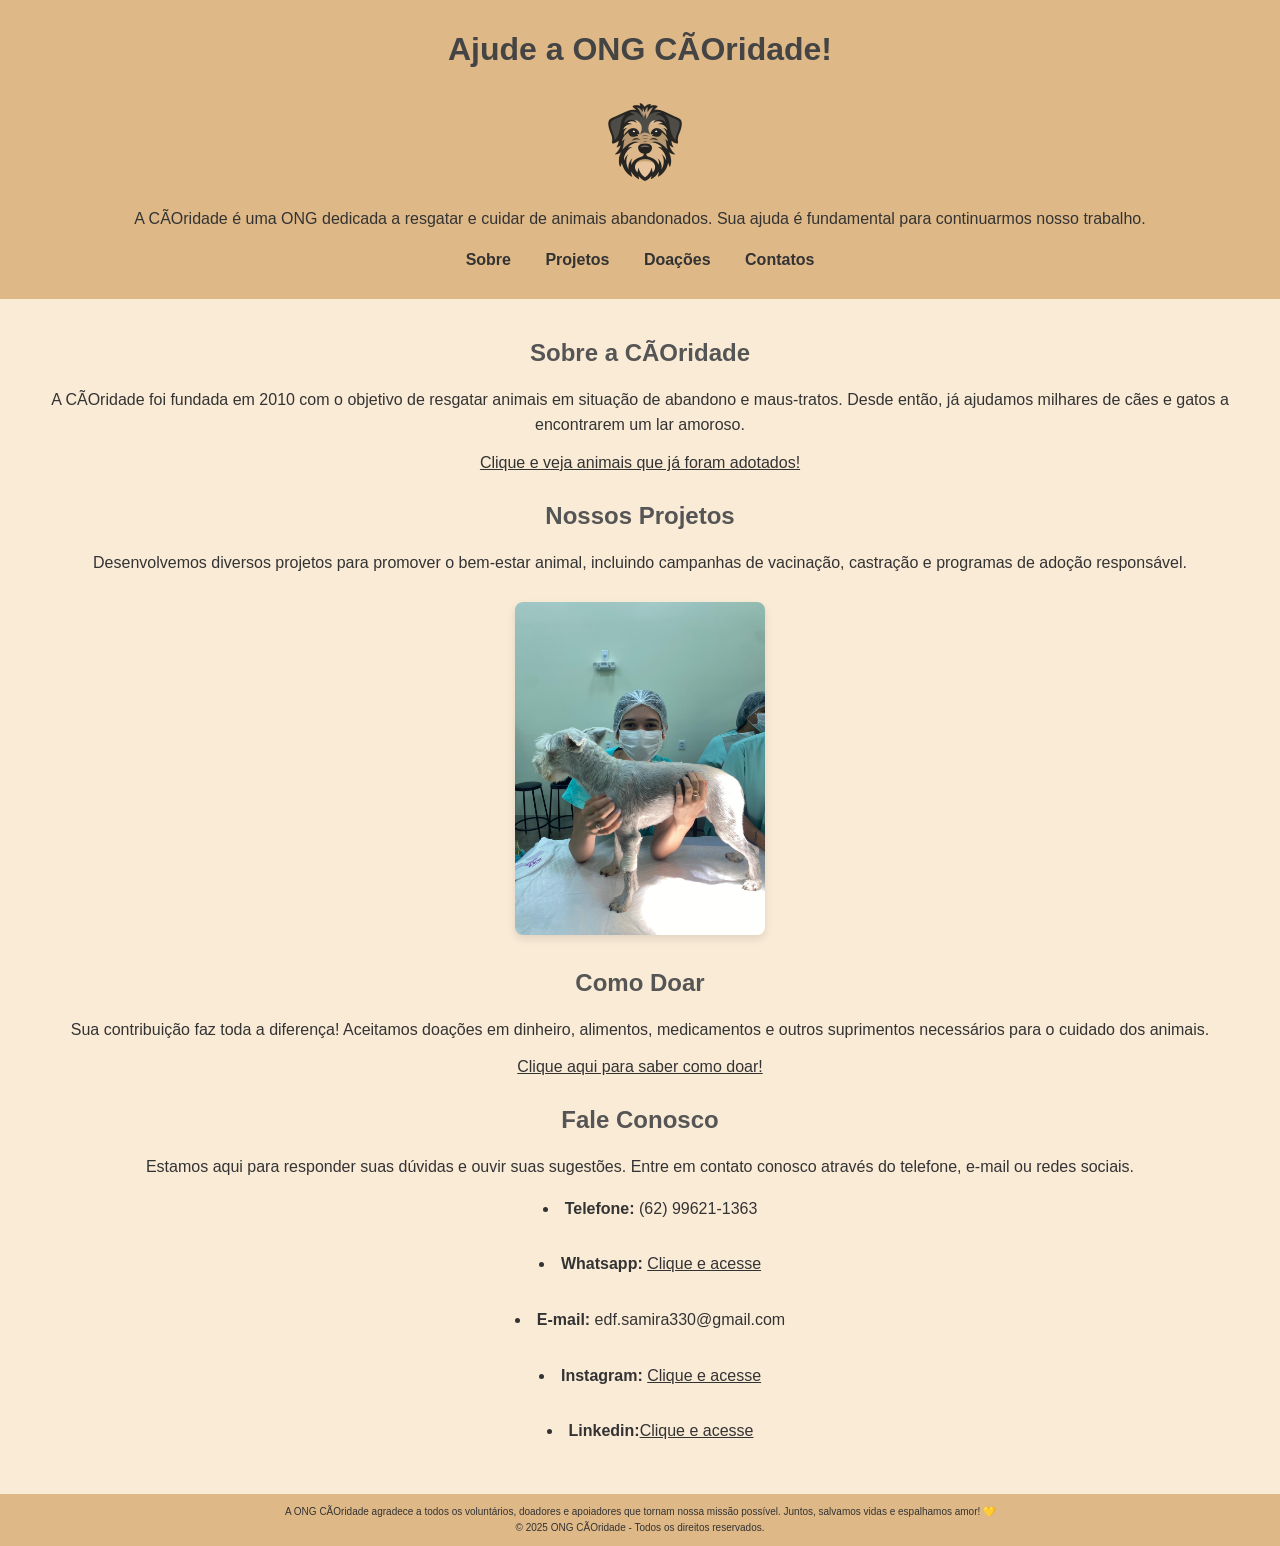
<file: index.html>
<!DOCTYPE html>
<html lang="pt-br">
<head>
    <meta charset="UTF-8">
    <meta name="viewport" content="width=device-width, initial-scale=1.0">
    <link rel="shortcut icon" href="fotos/logo olivia 80x100.png" type="image/x-icon">
    <title>ONG CÃOridade</title>
    <link rel="stylesheet" href="style.css">
</head>
<body>
    <header>
        <h1>Ajude a ONG CÃOridade!</h1>
        <img src="fotos/logo olivia 80x100.png" alt="olivia logo da ONG CÃOridade">
        <p>A CÃOridade é uma ONG dedicada a resgatar e cuidar de animais abandonados. Sua ajuda é fundamental para continuarmos nosso trabalho.</p>
        <nav>
            <ul>
                <li> <a href="Sobre.html">Sobre</a></li>
                <li> <a href="Projetos.html">Projetos</a></li>
                <li> <a href="doacoes.html">Doações</a></li>
                <li> <a href="doacoes.html">Contatos</a></li>
            </ul>
        </nav>
    </header>
    
    <!--seção sobre a ONG CÃOridade-->
    <main>
        <section id="sobre">
            <h2>Sobre a CÃOridade</h2>
            <p>A CÃOridade foi fundada em 2010 com o objetivo de resgatar animais em situação de abandono e maus-tratos. Desde então, já ajudamos milhares de cães e gatos a encontrarem um lar amoroso.</p>
        <a href="adotados.html">Clique e veja animais que já foram adotados!</a>
        </section>
        
        <!--seção de projetos da ONG CÃOridade-->
        <section id="Projetos">
            <h2>Nossos Projetos</h2>
            <p>Desenvolvemos diversos projetos para promover o bem-estar animal, incluindo campanhas de vacinação, castração e programas de adoção responsável.</p>
            <img src="fotos/lara vacinando .jpg" alt="Foto de nossos animais sendo vacinados">        
        </section>

        <!--seção de doações para a ONG CÃOridade-->
        <section id="Doações">
            <h2>Como Doar</h2>
            <p>Sua contribuição faz toda a diferença! Aceitamos doações em dinheiro, alimentos, medicamentos e outros suprimentos necessários para o cuidado dos animais.</p>
            <a href="doacoes.html">Clique aqui para saber como doar!</a>
        </section>

        <!--seção de contatos da ONG CÃOridade-->
        <section id="Contatos">
            <h2>Fale Conosco</h2>
            <p>Estamos aqui para responder suas dúvidas e ouvir suas sugestões. Entre em contato conosco através do telefone, e-mail ou redes sociais.</p>
                <ul>
                    <li><strong>Telefone:</strong> (62) 99621-1363</li>
                    <li><strong>Whatsapp:</strong> <a href="https://wa.me/62996211363">Clique e acesse</a></li>
                    <li><strong>E-mail:</strong> edf.samira330@gmail.com</li>
                    <li><strong>Instagram:</strong> <a href="https://www.instagram.com/samirarmor/">Clique e acesse</a></li>
                    <li><strong>Linkedin:</strong><a href="https://www.linkedin.com/in/samira-moreira-01a41a38a/">Clique e acesse</a></li>
                </ul>
    </main>
    
    <footer>
        <p>A ONG CÃOridade agradece a todos os voluntários, doadores e apoiadores que tornam nossa missão possível. Juntos, salvamos vidas e espalhamos amor! 💛</p>
        <p> &copy; 2025 ONG CÃOridade - Todos os direitos reservados.</p>
    </footer>
    </body>
    

</html>
</file>
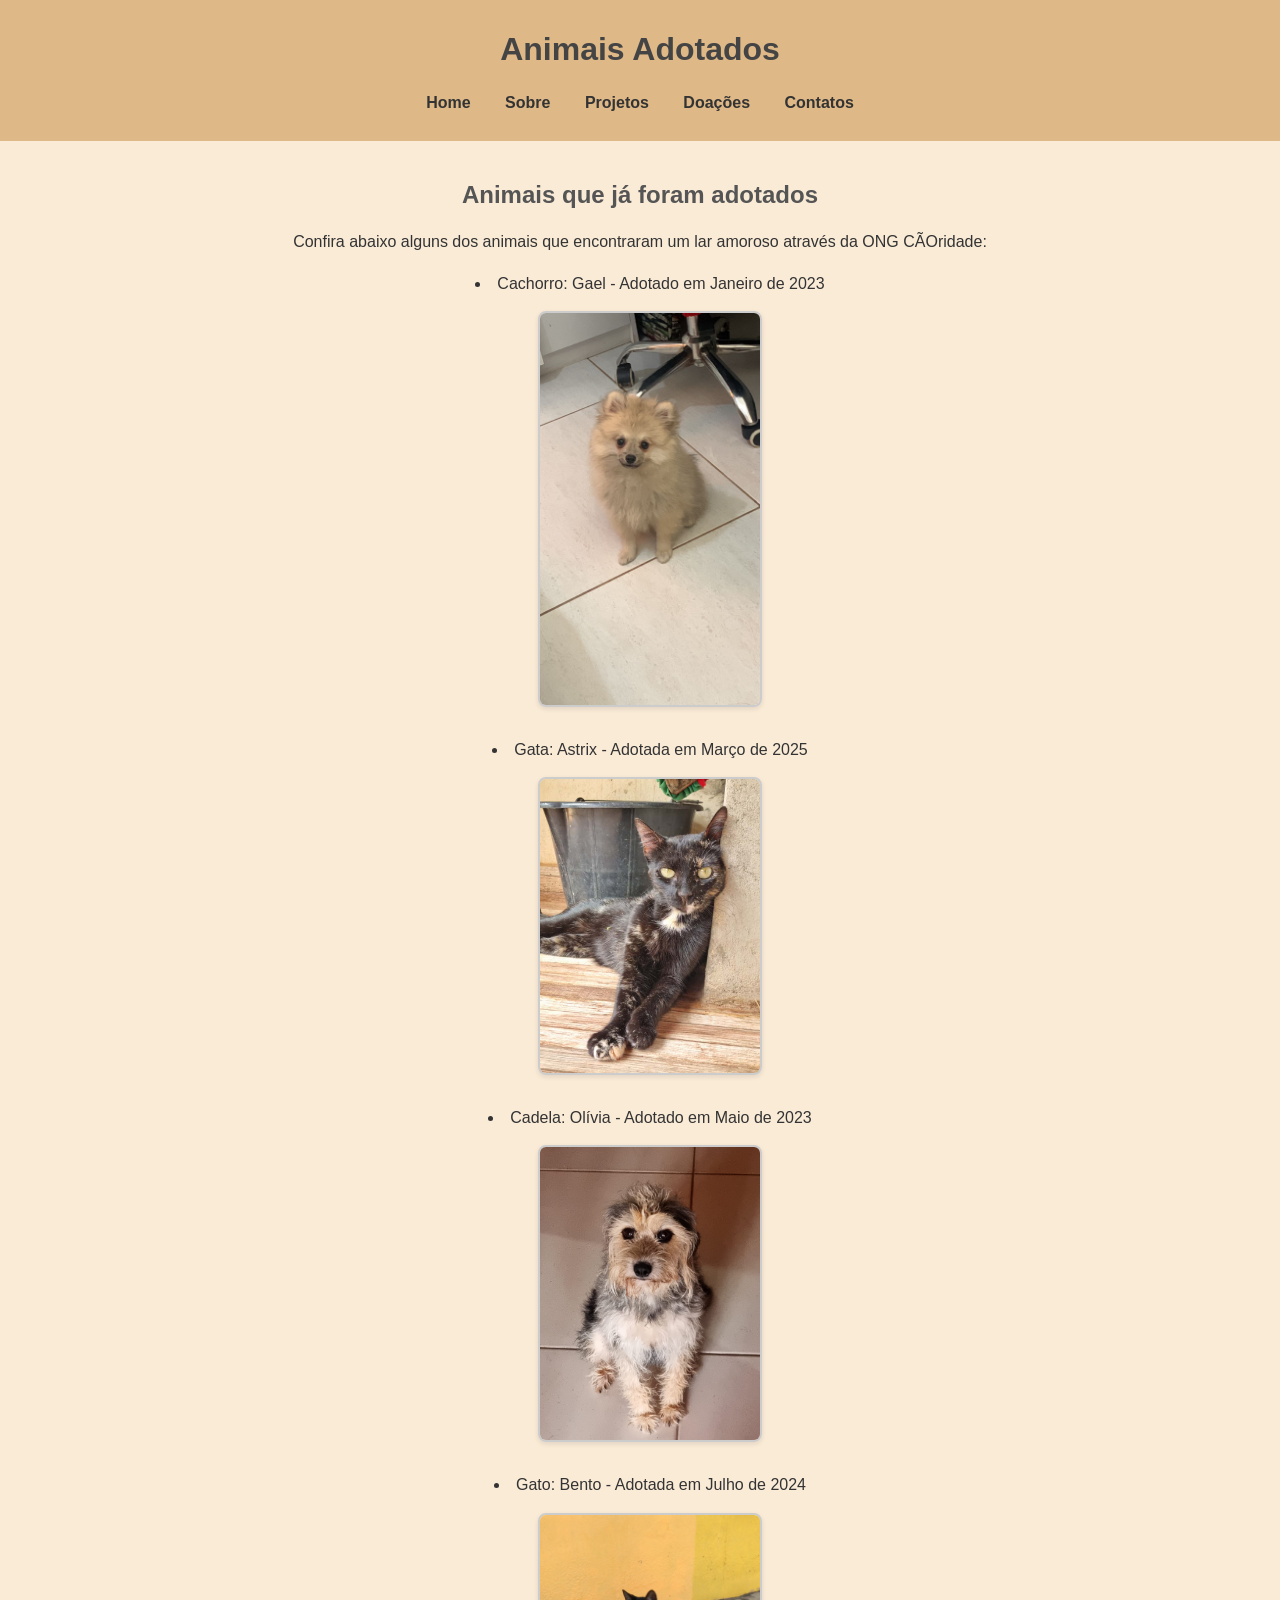
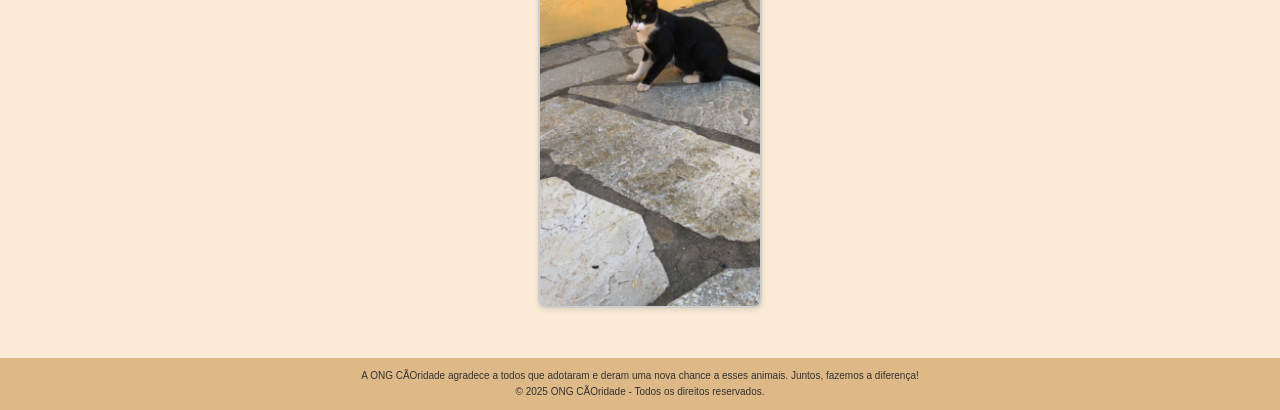
<file: adotados.html>
<!DOCTYPE html>
<html lang="pt-br">
<head>
    <meta charset="UTF-8">
    <meta name="viewport" content="width=device-width, initial-scale=1.0">
    <link rel="shortcut icon" href="logo olivia favicon.png" type="image/x-icon">
    <title>Adotados | ONG CÃOridade</title>
    <link rel="stylesheet" href="style.css">
</head>
<body>
    <header>
        <h1>Animais Adotados</h1>
        <nav>
            <ul>
                <li><a href="index.html">Home</a></li>
                <li><a href="Sobre.html">Sobre</a></li>
                <li><a href="Projetos.html">Projetos</a></li>
                <li><a href="doacoes.html">Doações</a></li>
                <li><a href="contatos.html">Contatos</a></li>
            </ul>
        </nav>
    </header>

    <main>
        <section id="adotados">
            <h2>Animais que já foram adotados</h2>
            <p>Confira abaixo alguns dos animais que encontraram um lar amoroso através da ONG CÃOridade:</p>
            <ul>
                <li>Cachorro: Gael - Adotado em Janeiro de 2023
                    <img src="fotos/gael.jpg" alt="cachorro Gael adotado">
                </li>
                <li>Gata: Astrix - Adotada em Março de 2025
                    <img src="fotos/astrix.jpg" alt="gata Astrix adotada">
                </li>
                <li>Cadela: Olívia - Adotado em Maio de 2023
                    <img src="fotos/olivia.jpg" alt="cadela Olívia adotada">
                </li>
                <li>Gato: Bento - Adotada em Julho de 2024
                    <img src="fotos/bento.jpg" alt="gato Bento adotado">
                </li>
            </ul>
        </section>
    </main>

    <footer>
        <p>A ONG CÃOridade agradece a todos que adotaram e deram uma nova chance a esses animais. Juntos, fazemos a diferença!</p>
        <p> &copy; 2025 ONG CÃOridade - Todos os direitos reservados.</p>
    </footer>
</body>
</html>
</file>
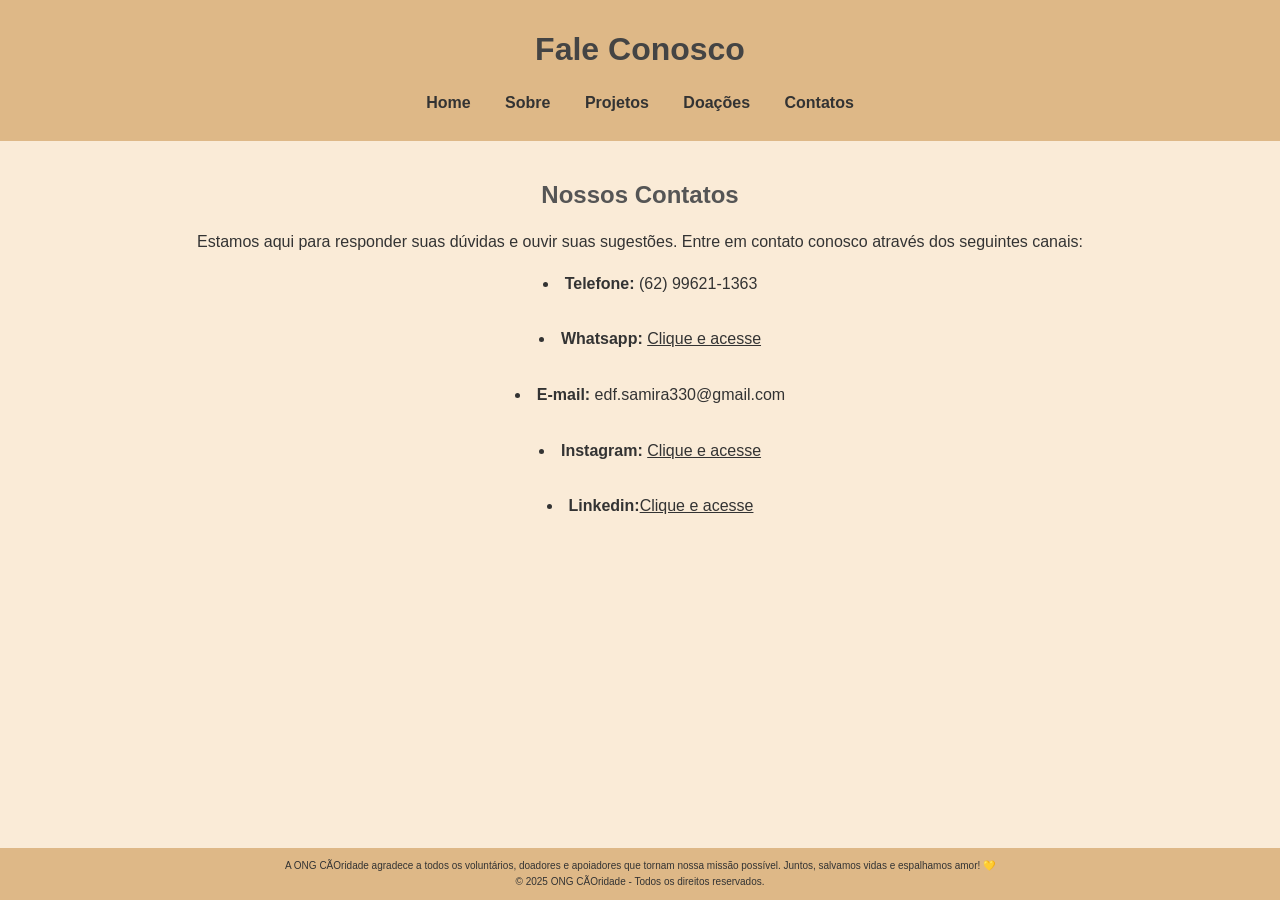
<file: contatos.html>
<!DOCTYPE html>
<html lang="pt-br">
<head>
    <meta charset="UTF-8">
    <meta name="viewport" content="width=device-width, initial-scale=1.0">
    <link rel="shortcut icon" href="logo olivia favicon.png" type="image/x-icon">
    <title>Contatos | ONG CÃOridade</title>
    <link rel="stylesheet" href="style.css">
</head>
<body>
    <header>
        <h1>Fale Conosco</h1>
        <nav>
            <ul>
                <li><a href="index.html">Home</a></li>
                <li><a href="Sobre.html">Sobre</a></li>
                <li><a href="Projetos.html">Projetos</a></li>
                <li><a href="doacoes.html">Doações</a></li>
                <li><a href="contatos.html">Contatos</a></li>
            </ul>
        </nav>
    </header>

    <main>
        <section id="contatos-detalhes">
            <h2>Nossos Contatos</h2>
            <p>Estamos aqui para responder suas dúvidas e ouvir suas sugestões. Entre em contato conosco através dos seguintes canais:</p>
            <ul>
                <li><strong>Telefone:</strong> (62) 99621-1363</li>
                <li><strong>Whatsapp:</strong> <a href="https://wa.me/62996211363">Clique e acesse</a></li>
                <li><strong>E-mail:</strong> edf.samira330@gmail.com</li>
                <li><strong>Instagram:</strong> <a href="https://www.instagram.com/samirarmor/">Clique e acesse</a></li>
                <li><strong>Linkedin:</strong><a href="https://www.linkedin.com/in/samira-moreira-01a41a38a/">Clique e acesse</a></li>
            </ul>
    </main>

    <footer>
        <p>A ONG CÃOridade agradece a todos os voluntários, doadores e apoiadores que tornam nossa missão possível. Juntos, salvamos vidas e espalhamos amor! 💛</p>
        <p> &copy; 2025 ONG CÃOridade - Todos os direitos reservados.</p>
    </footer>
</body>

</html>
</file>
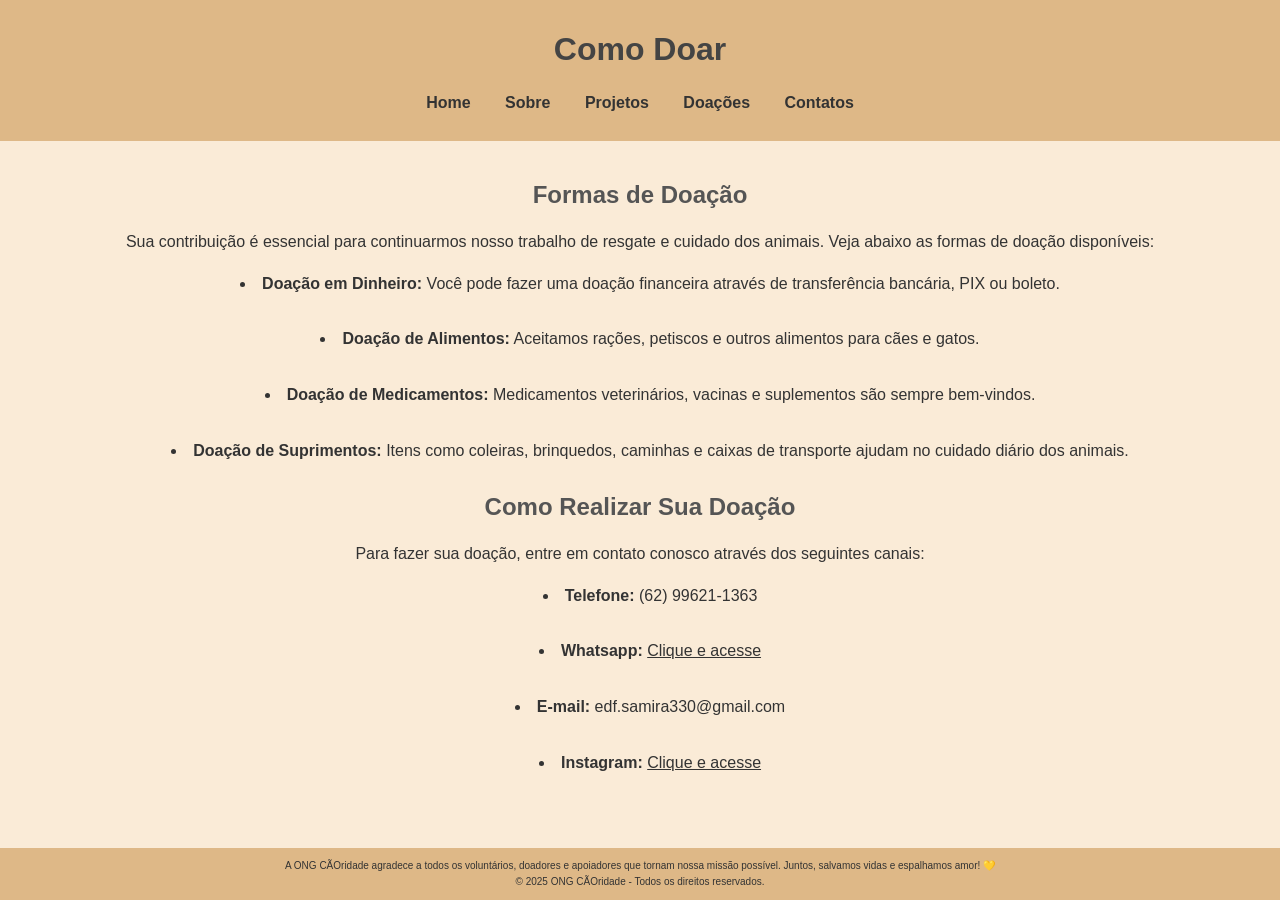
<file: doacoes.html>
<!DOCTYPE html>
<html lang="pt-br">
<head>
    <meta charset="UTF-8">
    <meta name="viewport" content="width=device-width, initial-scale=1.0">
    <link rel="shortcut icon" href="logo olivia favicon.png" type="image/x-icon">
    <title>Doações | ONG CÃOridade</title>
    <link rel="stylesheet" href="style.css">
</head>
<body>
    <header>
        <h1>Como Doar</h1>
        <nav>
            <ul>
                <li><a href="index.html">Home</a></li>
                <li><a href="Sobre.html">Sobre</a></li>
                <li><a href="Projetos.html">Projetos</a></li>
                <li><a href="doacoes.html">Doações</a></li>
                <li><a href="contatos.html">Contatos</a></li>
            </ul>
        </nav>
    </header>

    <main>
        <section id="Formas-de-doacao">
            <h2>Formas de Doação</h2>
            <p>Sua contribuição é essencial para continuarmos nosso trabalho de resgate e cuidado dos animais. Veja abaixo as formas de doação disponíveis:</p>
            <ul>
                <li><strong>Doação em Dinheiro:</strong> Você pode fazer uma doação financeira através de transferência bancária, PIX ou boleto.</li>
                <li><strong>Doação de Alimentos:</strong> Aceitamos rações, petiscos e outros alimentos para cães e gatos.</li>
                <li><strong>Doação de Medicamentos:</strong> Medicamentos veterinários, vacinas e suplementos são sempre bem-vindos.</li>
                <li><strong>Doação de Suprimentos:</strong> Itens como coleiras, brinquedos, caminhas e caixas de transporte ajudam no cuidado diário dos animais.</li>
            </ul>
        </section>

        <section id="Como-doar">
            <h2>Como Realizar Sua Doação</h2>
            <p>Para fazer sua doação, entre em contato conosco através dos seguintes canais:</p>
            <ul>
                <li><strong>Telefone:</strong> (62) 99621-1363</li>
                <li><strong>Whatsapp:</strong> <a href="https://wa.me/62996211363">Clique e acesse</a></li>
                 <li><strong>E-mail:</strong> edf.samira330@gmail.com</li>
                <li><strong>Instagram:</strong> <a href="https://www.instagram.com/samirarmor/">Clique e acesse</a></li>
            </ul>
        </section>
    </main>

    <footer>
        <p>A ONG CÃOridade agradece a todos os voluntários, doadores e apoiadores que tornam nossa missão possível. Juntos, salvamos vidas e espalhamos amor! 💛</p>
        <p> &copy; 2025 ONG CÃOridade - Todos os direitos reservados.</p>
    </footer>
</body>

</html>
</file>
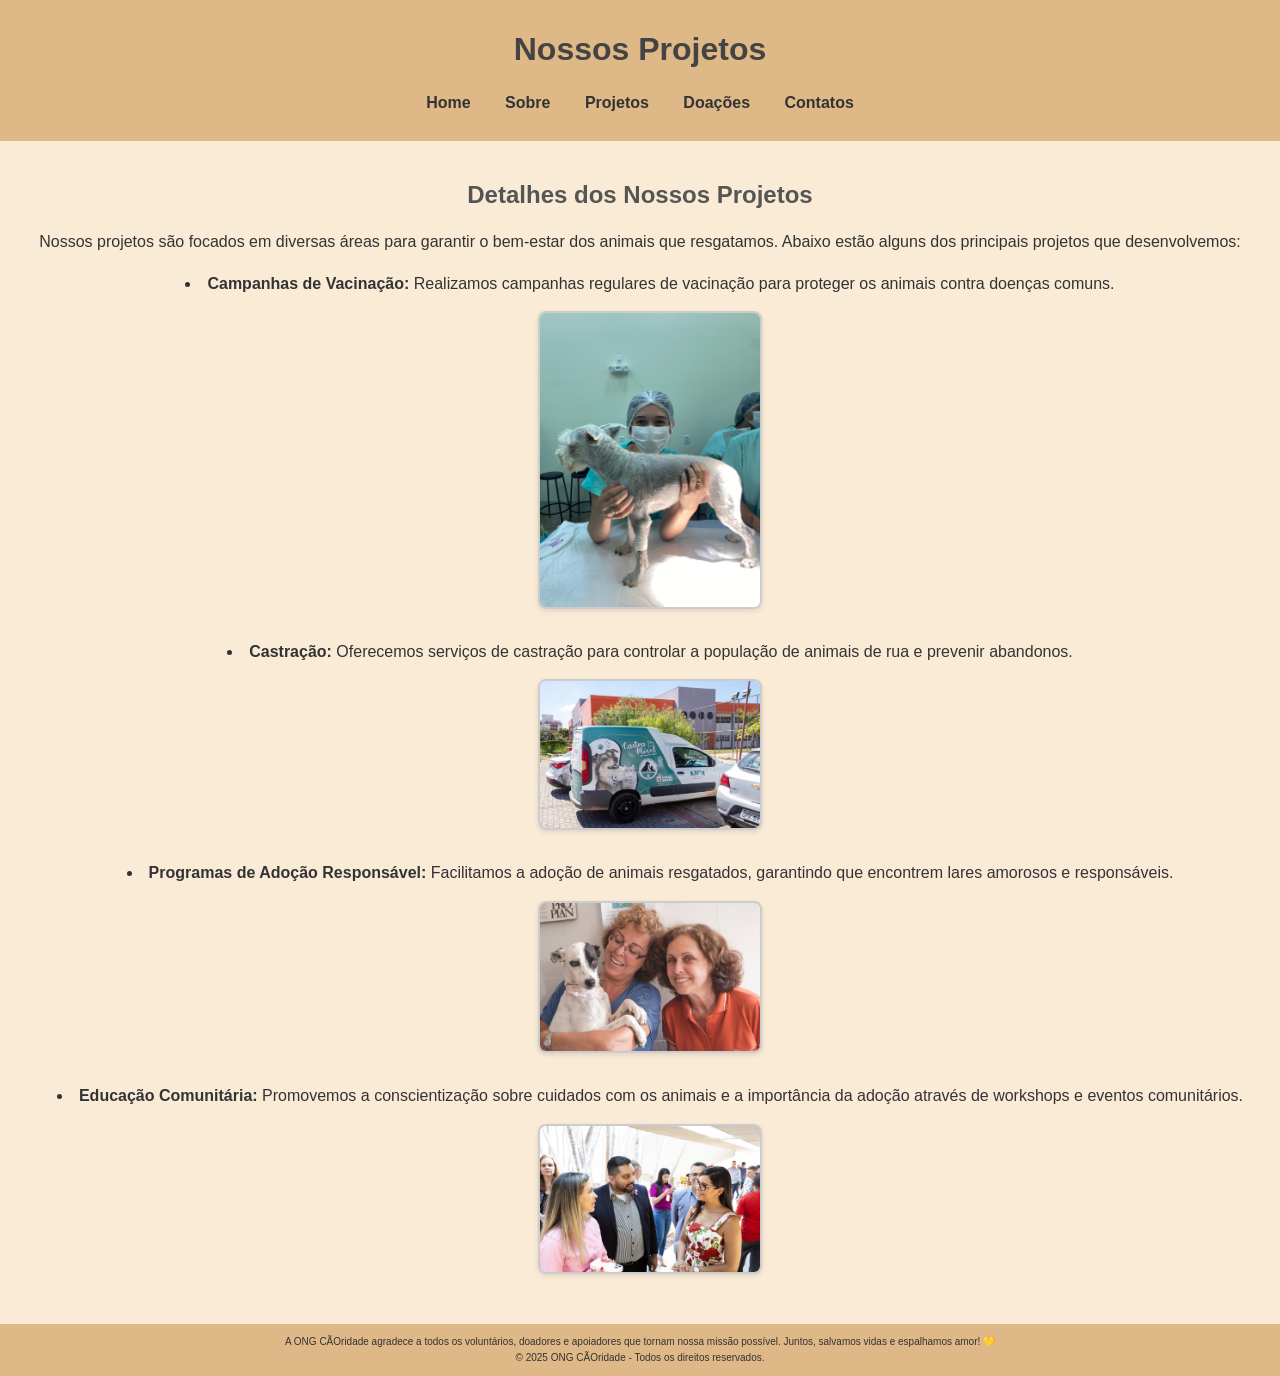
<file: Projetos.html>
<!DOCTYPE html>
<html lang="pt-br">
<head>
    <meta charset="UTF-8">
    <meta name="viewport" content="width=device-width, initial-scale=1.0">
    <link rel="shortcut icon" href="logo olivia favicon.png" type="image/x-icon">
    <title>Projetos | ONG CÃOridade</title>
    <link rel="stylesheet" href="style.css">
</head>
<body>
    <header>  
        <h1>Nossos Projetos</h1>
        <nav>
            <ul>
                <li><a href="index.html">Home</a></li>
                <li><a href="Sobre.html">Sobre</a></li>
                <li><a href="Projetos.html">Projetos</a></li>
                <li><a href="doacoes.html">Doações</a></li>
                <li><a href="doacoes.html">Contatos</a></li>
            </ul>
        </nav>
    </header>

    <main>
        <section id="projetos-detalhes">
            <h2>Detalhes dos Nossos Projetos</h2>
            <p>Nossos projetos são focados em diversas áreas para garantir o bem-estar dos animais que resgatamos. Abaixo estão alguns dos principais projetos que desenvolvemos:</p>
            <ul>
                <li><strong>Campanhas de Vacinação:</strong> Realizamos campanhas regulares de vacinação para proteger os animais contra doenças comuns.
                    <img src="fotos/lara vacinando .jpg" alt="foto de nossos animais sendo vacinados">
                </li>
                <li><strong>Castração:</strong> Oferecemos serviços de castração para controlar a população de animais de rua e prevenir abandonos.
                    <img src="fotos/castracao.jpg" alt="foto de nossos animais sendo castrados">
                </li>
                <li><strong>Programas de Adoção Responsável:</strong> Facilitamos a adoção de animais resgatados, garantindo que encontrem lares amorosos e responsáveis.
                    <img src="fotos/adotando cachorro.jpg" alt="foto de animais adotados felizes em seus novos lares">
                </li>
                <li><strong>Educação Comunitária:</strong> Promovemos a conscientização sobre cuidados com os animais e a importância da adoção através de workshops e eventos comunitários.
                    <img src="fotos/feira.jpg" alt="foto de um workshop de educação comunitária sobre cuidados com animais">
                </li>
            </ul>
        </section>
    </main>

    <footer>
        <p>A ONG CÃOridade agradece a todos os voluntários, doadores e apoiadores que tornam nossa missão possível. Juntos, salvamos vidas e espalhamos amor! 💛</p>
        <p> &copy; 2025 ONG CÃOridade - Todos os direitos reservados.</p>
    </footer>
</body>
</html>
</file>
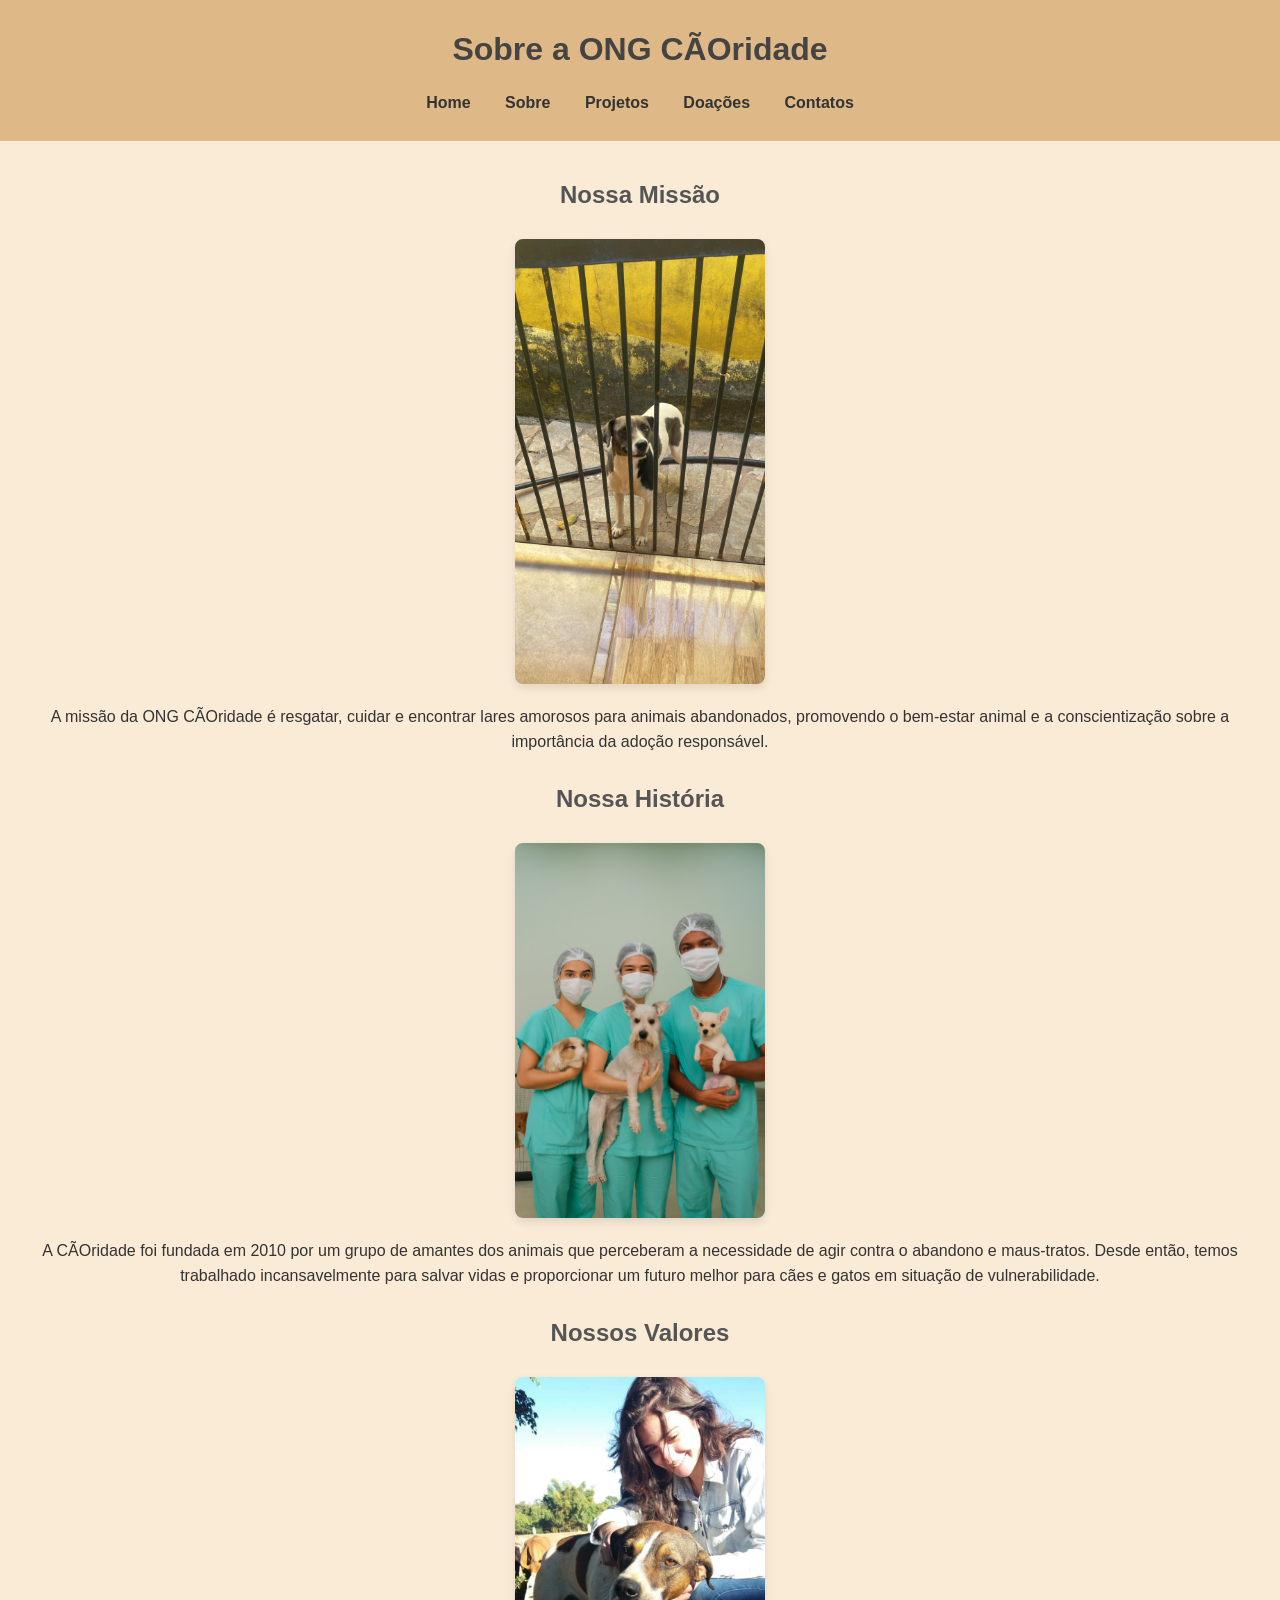
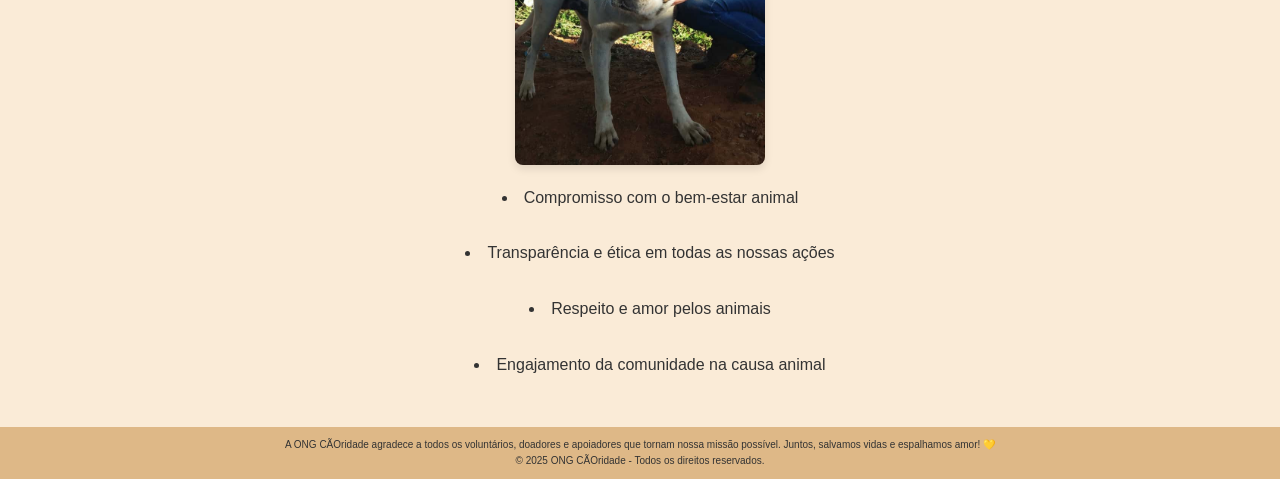
<file: Sobre.html>
<!DOCTYPE html>
<html lang="pt-br">
<head>
    <meta charset="UTF-8">
    <meta name="viewport" content="width=device-width, initial-scale=1.0">
    <link rel="shortcut icon" href="logo olivia favicon.png" type="image/x-icon">
    <title>Sobre | ONG CÃOridade</title>
    <link rel="stylesheet" href="style.css">
</head>
<body>
    <header>   
        <h1>Sobre a ONG CÃOridade</h1>
        <nav>
            <ul>
                <li><a href="index.html">Home</a></li>
                <li><a href="Sobre.html">Sobre</a></li>
                <li><a href="Projetos.html">Projetos</a></li>
                <li><a href="doacoes.html">Doações</a></li>
                <li><a href="contatos.html">Contatos</a></li>
            </ul>
        </nav>
    </header>

    <main>
        <section id="missao">
            <h2>Nossa Missão</h2>
            <img src="fotos/hana.jpg" alt="imagem de animais felizes adotados">
            <p>A missão da ONG CÃOridade é resgatar, cuidar e encontrar lares amorosos para animais abandonados, promovendo o bem-estar animal e a conscientização sobre a importância da adoção responsável.</p>
        </section>

        <section id="historia">
            <h2>Nossa História</h2>
            <img src="fotos/equipe caoridade.png" alt="imagem da fundação da ONG CÃOridade">
            <p>A CÃOridade foi fundada em 2010 por um grupo de amantes dos animais que perceberam a necessidade de agir contra o abandono e maus-tratos. Desde então, temos trabalhado incansavelmente para salvar vidas e proporcionar um futuro melhor para cães e gatos em situação de vulnerabilidade.</p>
        </section>

        <section id="valores">
            <h2>Nossos Valores</h2>
            <img src="fotos/samira.jpg" alt="imagem representando os valores da ONG CÃOridade">
            <ul>
                <li>Compromisso com o bem-estar animal</li>
                <li>Transparência e ética em todas as nossas ações</li>
                <li>Respeito e amor pelos animais</li>
                <li>Engajamento da comunidade na causa animal</li>
            </ul>
        </section>
    </main>
    <footer>
        <p>A ONG CÃOridade agradece a todos os voluntários, doadores e apoiadores que tornam nossa missão possível. Juntos, salvamos vidas e espalhamos amor! 💛</p>
        <p> &copy; 2025 ONG CÃOridade - Todos os direitos reservados.</p>
    </footer>
</body>
</html>
</file>
<file: style.css>
@charset "UTF-8";

body {
    font-family: Arial, sans-serif;
    margin: 0;
    padding: 0;
    background-color:antiquewhite;
    color: #333;
}

header {
    background-color:burlywood;
    color:#333;
    padding: 10px 0;
    text-align: center;
}
header img {
    width: 80px;
    height: auto;
    vertical-align: middle;
    margin-left: 10px;
}

ul {
    list-style-position: inside; /* deixa os bullets dentro do bloco */
    padding: 0; /* remove padding à esquerda */
    text-align: center; /* centraliza texto e bullets */
}

li {
    margin-bottom: 10px; /* opcional, espaço entre itens */
}

nav ul {
    list-style-type: none;
    padding: 0;
}
nav ul li {
    display: inline;
    margin: 0 15px;
}
nav ul li a {
    text-decoration: none;
    color: #333;
    font-weight: bold;
}
nav ul li a:hover {
    text-decoration: underline;
}
main {
    padding: 20px;
}
section {
    margin-bottom: 30px;
}
section h2 {
    color: #555;
}
section img {
    max-width: 100%;
    height: auto;
    margin-top: 10px;
    border-radius: 8px;
}
body {
    display: flex;
    flex-direction: column;
    min-height: 100vh; 
    margin: 0;
}

main {
    flex: 1; 
}

footer {
    background-color: burlywood;
    color: #333;
    text-align: center;
    padding: 10px 0;
    position:static;
    width: 100%;
    bottom: 0;
}
footer p {
    margin: 0;
    font-size: 10px;
}
a {
    color: #333;
}
a:hover {
    color: #555;
}
button {
    background-color: burlywood;
    color: #333;
    border: none;
    padding: 10px 20px;
    cursor: pointer;
    font-size: 16px;
    border-radius: 5px;
}
button:hover {
    background-color: #e0a96d;
}
form {
    max-width: 600px;
    margin: 0 auto;
}
form label {
    display: block;
    margin-bottom: 5px;
    font-weight: bold;
}
form input, form textarea {
    width: 100%;
    padding: 10px;
    margin-bottom: 15px;
    border: 1px solid #ccc;
    border-radius: 5px;
}
form textarea {
    height: 100px;
    resize: vertical;
}
img {
    width: 250px; 
    height: auto; 
    border-radius: 10px; 
    object-fit: cover; 
}
.container {
    width: 90%; 
    max-width: 1200px; 
    margin: 0 auto;
    padding: 20px; 
}
body {
    text-align: center;
}

header, section {
    text-align: center;
}

h1, h2, h3 {
    color: #444;
}
p, li {
    line-height: 1.6;
}
ul {
    list-style-type: disc;
    padding-left: 20px;
}
ul li {
    margin-bottom: 10px;
}
button {
    margin-top: 10px;
}
button:hover {
    background-color: #d9984a;
}

section img {
    box-shadow: 0 4px 8px rgba(0, 0, 0, 0.1);
}
section ul li img {
    margin-top: 10px;
}
section ul li img {
    width: 200px; 
}
section ul li {
    margin-bottom: 20px; 
}
section ul li img {
    border: 2px solid #ccc; 
}
section ul li img:hover {
    border-color: #999; 
}
section ul li img {
    display: block;
    margin: 10px auto 0; 
}
section ul li {
    text-align: center; 
}
section ul li img {
    max-width: 100%; 
}
section ul li {
    margin-bottom: 30px; 
}

section ul li img {
    border-radius: 8px; 
}
section ul li img {
    transition: transform 0.3s ease; 
}
section ul li img:hover {
    transform: scale(1.05); 
}
section ul li img {
    box-shadow: 0 2px 5px rgba(0, 0, 0, 0.1); 
}
section ul li img:hover {
    box-shadow: 0 4px 10px rgba(0, 0, 0, 0.2); 
}
section ul li img {
    margin-top: 15px; 
}
section ul li {
    font-size: 16px; 
}
section ul li img {
    width: 220px; 
}
</file>
